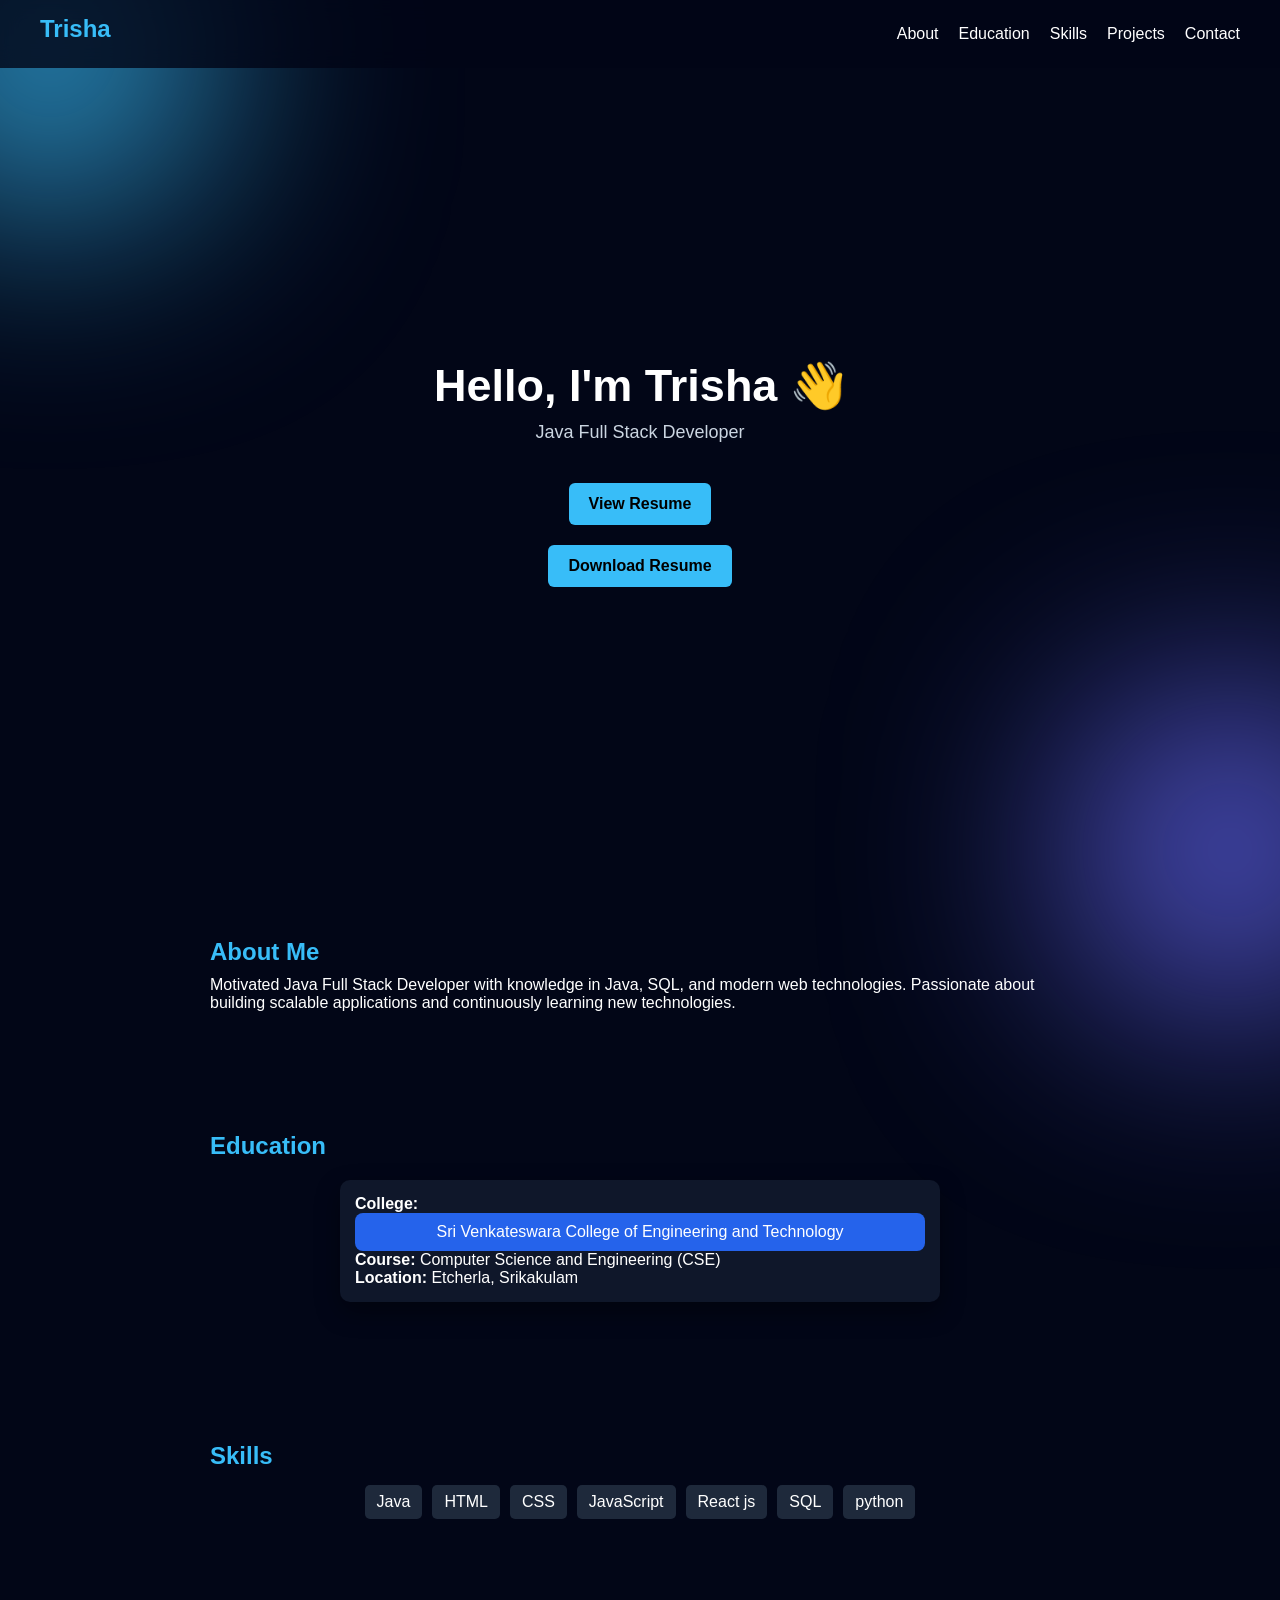
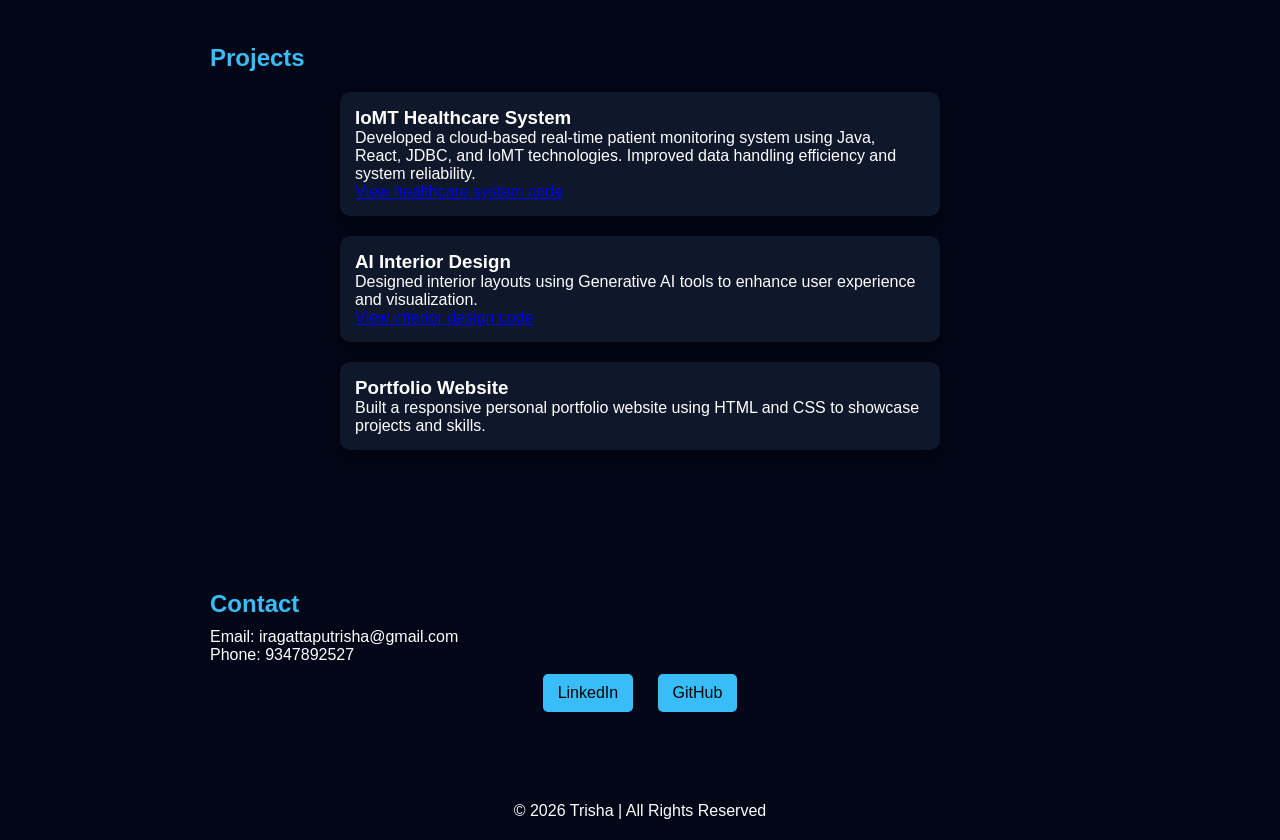
<file: Index.html>
<!DOCTYPE html>
<html lang="en">
<head>
<meta charset="UTF-8">
<meta name="viewport" content="width=device-width, initial-scale=1.0">
<title>Trisha | Portfolio</title>

<link rel="stylesheet" href="stylesheet.css">
</head>

<body>

<nav>
    <h2>Trisha</h2>
    <div>
        <a href="#about">About</a>
        <a href="#education">Education</a>
        <a href="#skills">Skills</a>
        <a href="#projects">Projects</a>
        <a href="#contact">Contact</a>
    </div>
</nav>

<!-- HERO -->
<div class="hero">
    <div class="hero-text">
        <h1>Hello, I'm Trisha 👋</h1>
        <p>Java Full Stack Developer</p>

        <!-- ✅ NEW BUTTONS -->
        <div style="margin-top:20px;">

            <!-- VIEW -->
            <a href="https://github.com/trisha-iragattapu/Portfolio-Website/blob/main/Trisha_resume%20pdf%20.pdf" target="_blank" class="btn">
                View Resume
            </a>
            <br>

        <a href="https://github.com/trisha-iragattapu/Portfolio-Website/raw/main/Trisha_resume%20pdf%20.pdf" target="_blank" class="btn">
            Download Resume
        </a>
    </div>
    </div>
</div>
    

<section id="about">
    <h2>About Me</h2>
    <p>
        Motivated Java Full Stack Developer with knowledge in Java, SQL, and modern web technologies.
        Passionate about building scalable applications and continuously learning new technologies.
    </p>
</section>

<section id="education">
    <h2>Education</h2>
    <div class="card">
        <p><b>College:</b></p>
        <a class="college-link" href="https://www.svcet.net/" target="_blank">
            Sri Venkateswara College of Engineering and Technology
        </a>
        <p><b>Course:</b> Computer Science and Engineering (CSE)</p>
        <p><b>Location:</b> Etcherla, Srikakulam</p>
    </div>
</section>

<section id="skills">
    <h2>Skills</h2>
    <div class="skills">
        <span>Java</span>
        <span>HTML</span>
        <span>CSS</span>
        <span>JavaScript</span>
        <span>React js</span>
        <span>SQL</span>
        <span>python</span>
    </div>
</section>

<section id="projects">
    <h2>Projects</h2>

    <div class="card">
        <h3>IoMT Healthcare System</h3>
        <p>Developed a cloud-based real-time patient monitoring system using Java, React, JDBC, and IoMT technologies.
        Improved data handling efficiency and system reliability.</p>

        <a href="https://github.com/trisha-iragattapu/A-Secure-and-Efficient-cloud-centric-IOMT-Smart-Healthcare" target="_blank">
            View healthcare system code
        </a>
    </div>

    <div class="card">
        <h3>AI Interior Design</h3>
        <p>Designed interior layouts using Generative AI tools to enhance user experience and visualization.</p>

        <a href="https://github.com/trisha-iragattapu/Ai-interior-design" target="_blank">
            View interior design code
        </a>
    </div>

    <div class="card">
        <h3>Portfolio Website</h3>
        <p>Built a responsive personal portfolio website using HTML and CSS to showcase projects and skills.</p>
    </div>
</section>

<section id="contact">
    <h2>Contact</h2>
    <p>Email: iragattaputrisha@gmail.com</p>
    <p>Phone: 9347892527</p>

    <div class="social-links">
        <a href="https://www.linkedin.com/in/trisha-iragattapu-093035378/" target="_blank">LinkedIn</a>
        <a href="https://github.com/trisha-iragattapu" target="_blank">GitHub</a>
    </div>
</section>
<script src="javascript.js"></script>
<footer>
    © 2026 Trisha | All Rights Reserved
</footer>



</body>
</html>
</file>
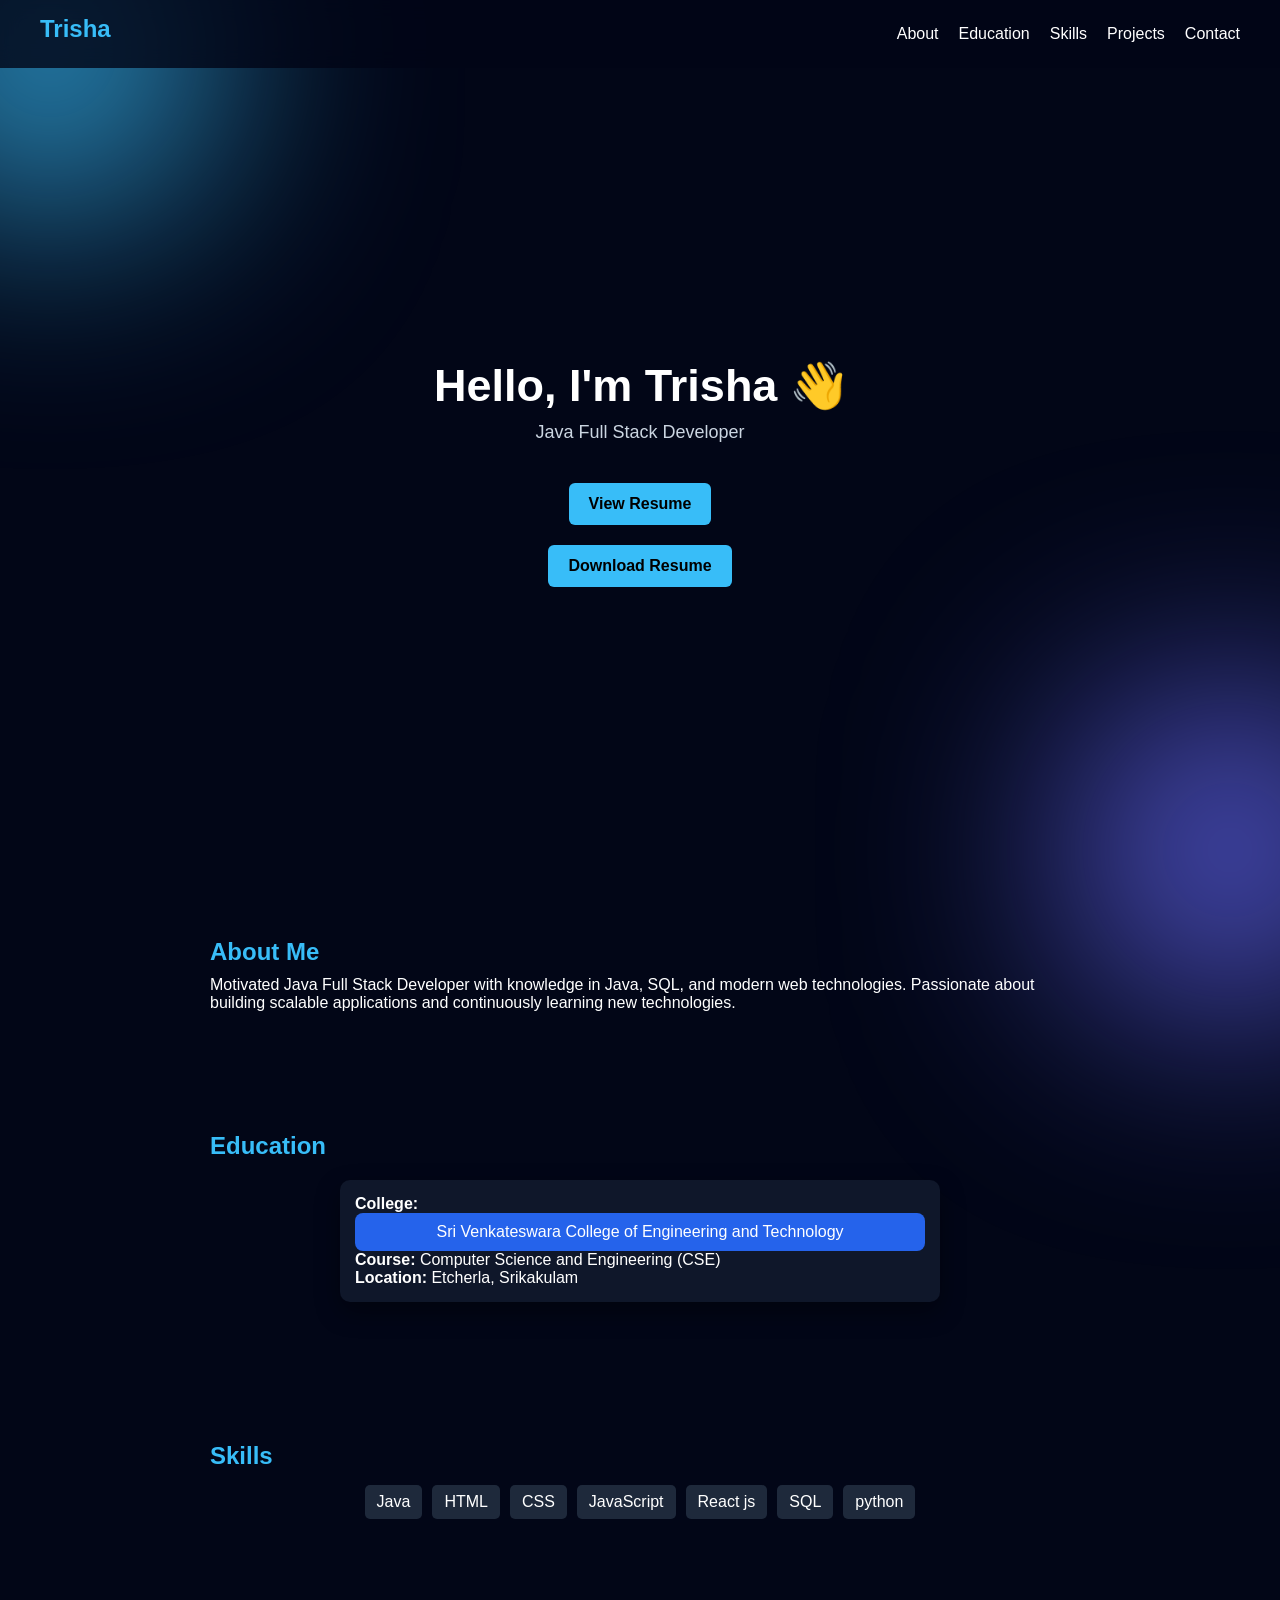
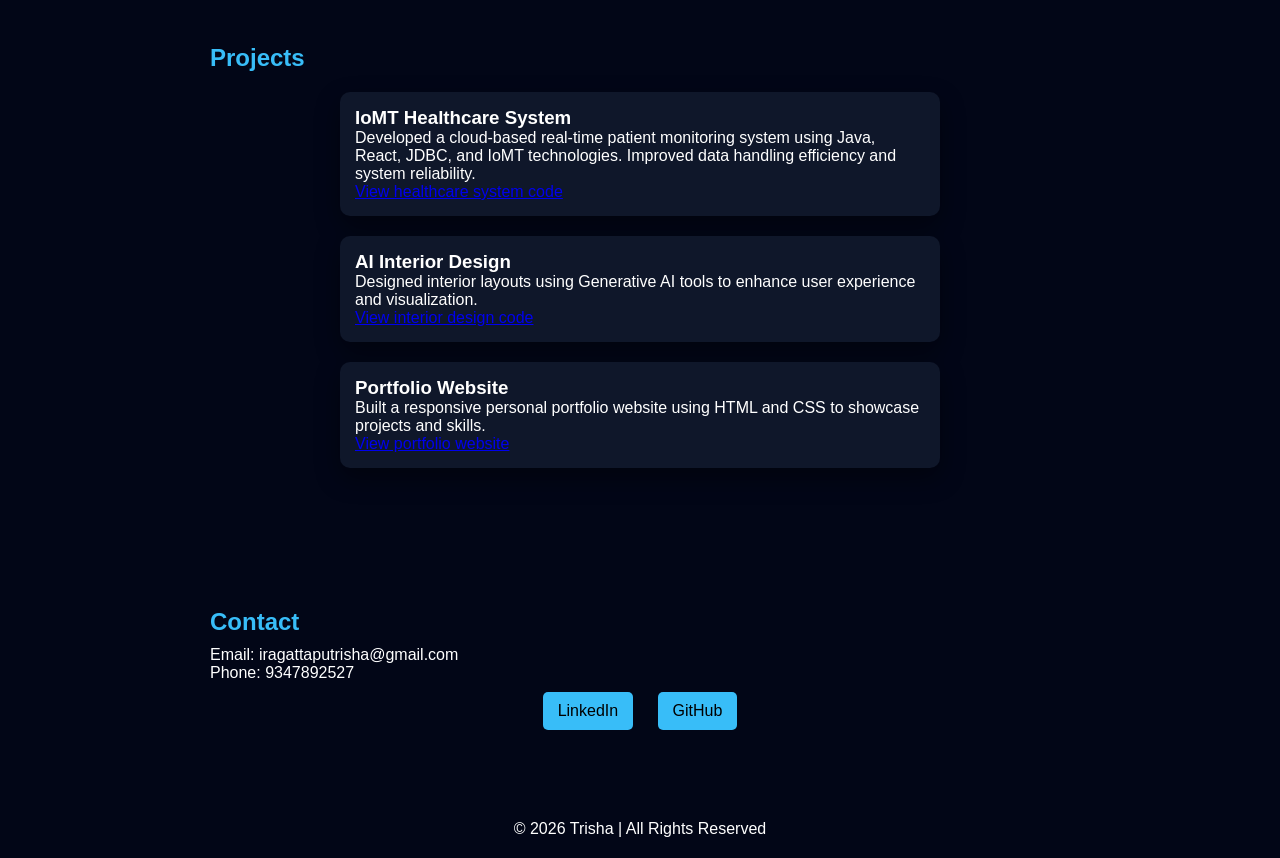
<file: index.html>
<!DOCTYPE html>
<html lang="en">
<head>
<meta charset="UTF-8">
<meta name="viewport" content="width=device-width, initial-scale=1.0">
<title>Trisha | Portfolio</title>

<link rel="stylesheet" href="stylesheet.css">
</head>

<body>

<nav>
    <h2>Trisha</h2>
    <div>
        <a href="#about">About</a>
        <a href="#education">Education</a>
        <a href="#skills">Skills</a>
        <a href="#projects">Projects</a>
        <a href="#contact">Contact</a>
    </div>
</nav>

<!-- HERO -->
<div class="hero">
    <div class="hero-text">
        <h1>Hello, I'm Trisha 👋</h1>
        <p>Java Full Stack Developer</p>

        <!-- ✅ NEW BUTTONS -->
        <div style="margin-top:20px;">

            <!-- VIEW -->
            <a href="https://github.com/trisha-iragattapu/Portfolio-Website/blob/main/Trisha_resume%20pdf%20.pdf" target="_blank" class="btn">
                View Resume
            </a>
            <br>

        <a href="https://github.com/trisha-iragattapu/Portfolio-Website/raw/main/Trisha_resume%20pdf%20.pdf" target="_blank" class="btn">
            Download Resume
        </a>
    </div>
    </div>
</div>
    

<section id="about">
    <h2>About Me</h2>
    <p>
        Motivated Java Full Stack Developer with knowledge in Java, SQL, and modern web technologies.
        Passionate about building scalable applications and continuously learning new technologies.
    </p>
</section>

<section id="education">
    <h2>Education</h2>
    <div class="card">
        <p><b>College:</b></p>
        <a class="college-link" href="https://www.svcet.net/" target="_blank">
            Sri Venkateswara College of Engineering and Technology
        </a>
        <p><b>Course:</b> Computer Science and Engineering (CSE)</p>
        <p><b>Location:</b> Etcherla, Srikakulam</p>
    </div>
</section>

<section id="skills">
    <h2>Skills</h2>
    <div class="skills">
        <span>Java</span>
        <span>HTML</span>
        <span>CSS</span>
        <span>JavaScript</span>
        <span>React js</span>
        <span>SQL</span>
        <span>python</span>
    </div>
</section>

<section id="projects">
    <h2>Projects</h2>

    <div class="card">
        <h3>IoMT Healthcare System</h3>
        <p>Developed a cloud-based real-time patient monitoring system using Java, React, JDBC, and IoMT technologies.
        Improved data handling efficiency and system reliability.</p>

        <a href="https://github.com/trisha-iragattapu/A-Secure-and-Efficient-cloud-centric-IOMT-Smart-Healthcare" target="_blank">
            View healthcare system code
        </a>
    </div>

    <div class="card">
        <h3>AI Interior Design</h3>
        <p>Designed interior layouts using Generative AI tools to enhance user experience and visualization.</p>

        <a href="https://github.com/trisha-iragattapu/Ai-interior-design" target="_blank">
            View interior design code
        </a>
    </div>

    <div class="card">
        <h3>Portfolio Website</h3>
        <p>Built a responsive personal portfolio website using HTML and CSS to showcase projects and skills.</p>
         <a href="https://github.com/trisha-iragattapu/Portfolio-Website" target="_blank">
            View portfolio website
        </a>
    
    </div>
</section>

<section id="contact">
    <h2>Contact</h2>
    <p>Email: iragattaputrisha@gmail.com</p>
    <p>Phone: 9347892527</p>

    <div class="social-links">
        <a href="https://www.linkedin.com/in/trisha-iragattapu-093035378/" target="_blank">LinkedIn</a>
        <a href="https://github.com/trisha-iragattapu" target="_blank">GitHub</a>
    </div>
</section>
<script src="javascript.js"></script>
<footer>
    © 2026 Trisha | All Rights Reserved
</footer>



</body>
</html>
</file>
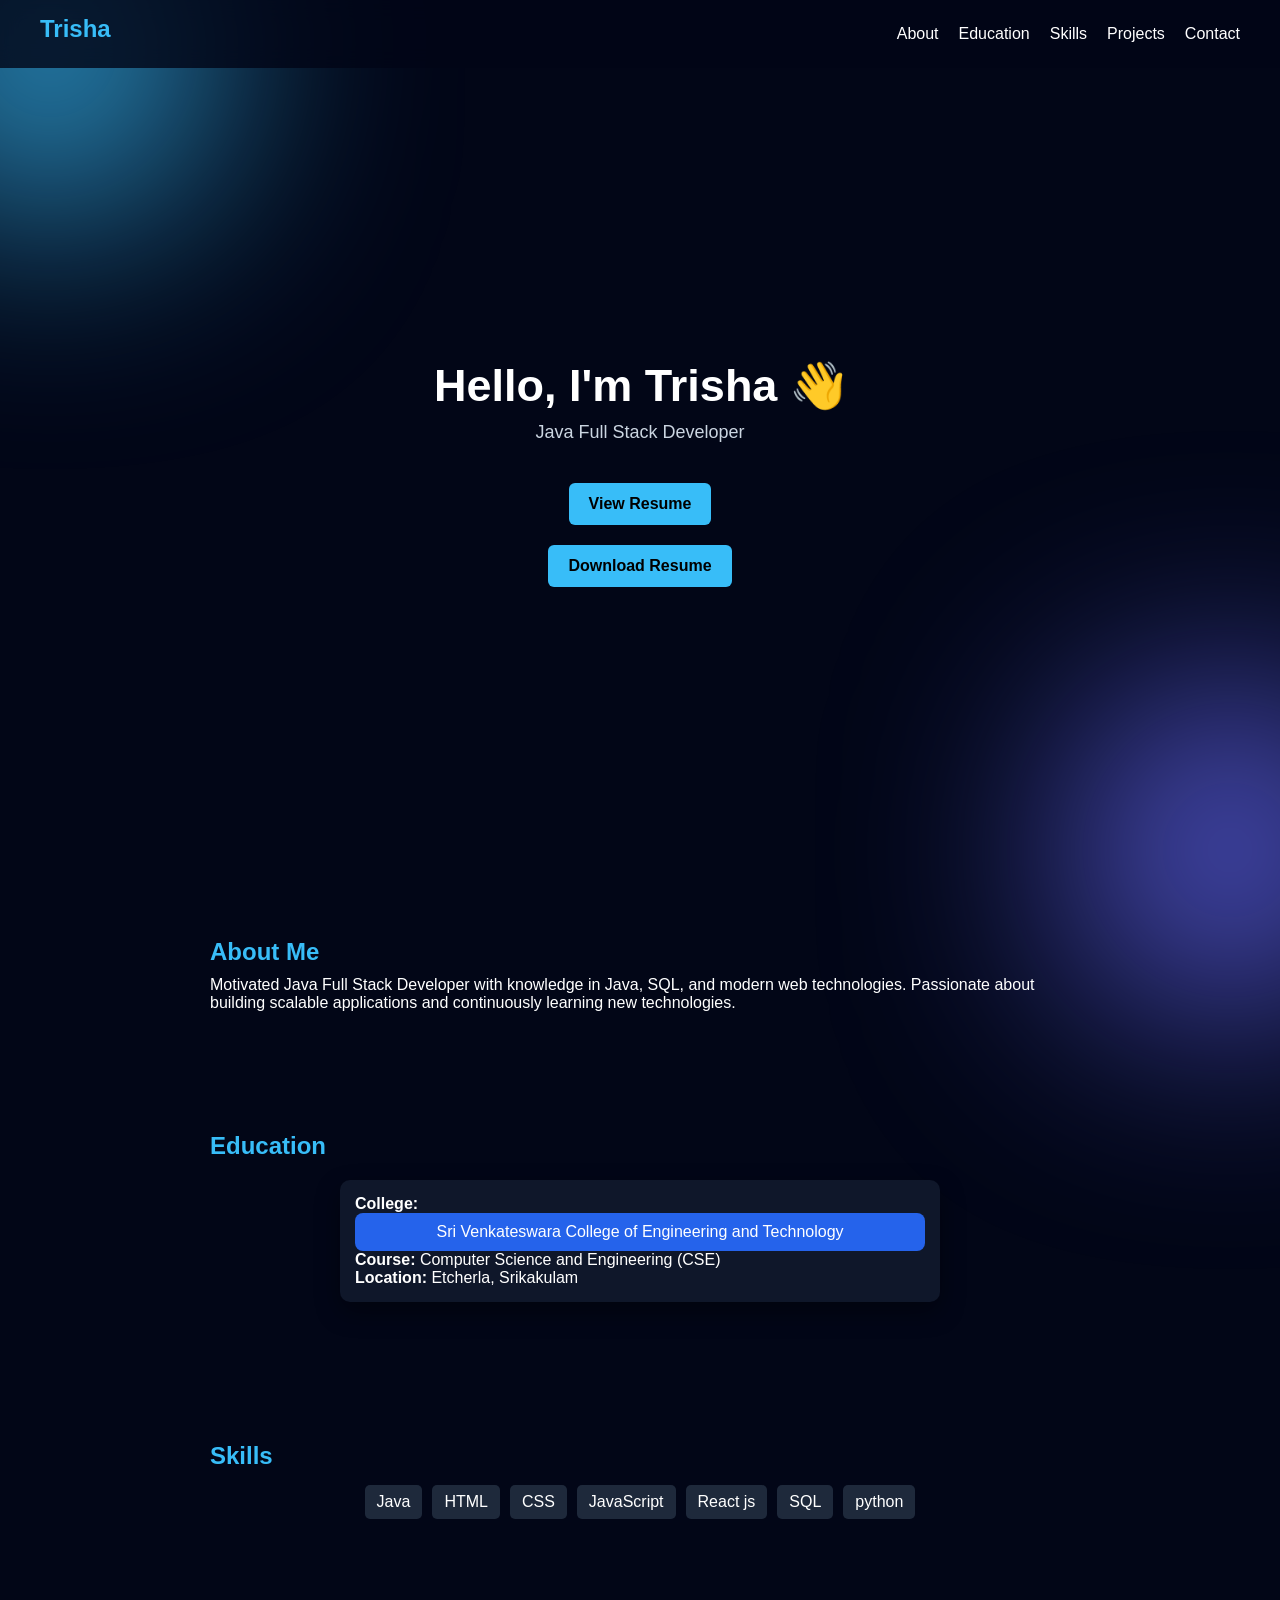
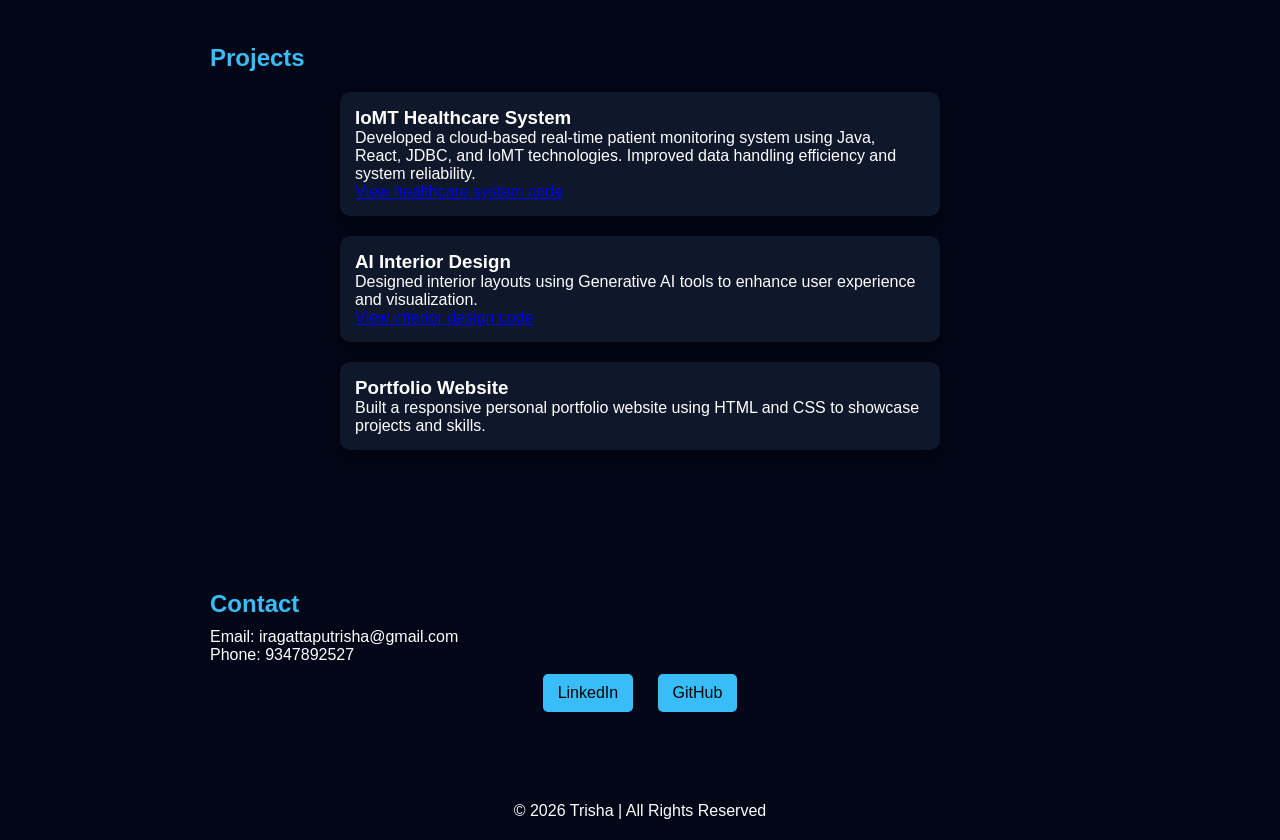
<file: Home.html>
<!DOCTYPE html>
<html lang="en">
<head>
<meta charset="UTF-8">
<meta name="viewport" content="width=device-width, initial-scale=1.0">
<title>Trisha | Portfolio</title>

<link rel="stylesheet" href="stylesheet.css">
</head>

<body>

<nav>
    <h2>Trisha</h2>
    <div>
        <a href="#about">About</a>
        <a href="#education">Education</a>
        <a href="#skills">Skills</a>
        <a href="#projects">Projects</a>
        <a href="#contact">Contact</a>
    </div>
</nav>

<!-- HERO -->
<div class="hero">
    <div class="hero-text">
        <h1>Hello, I'm Trisha 👋</h1>
        <p>Java Full Stack Developer</p>

        <!-- ✅ NEW BUTTONS -->
        <div style="margin-top:20px;">

            <!-- VIEW -->
            <a href="https://github.com/trisha-iragattapu/Portfolio-Website/blob/main/Trisha_resume%20pdf%20.pdf" target="_blank" class="btn">
                View Resume
            </a>
            <br>

        <a href="https://github.com/trisha-iragattapu/Portfolio-Website/raw/main/Trisha_resume%20pdf%20.pdf" target="_blank" class="btn">
            Download Resume
        </a>
    </div>
    </div>
</div>
    

<section id="about">
    <h2>About Me</h2>
    <p>
        Motivated Java Full Stack Developer with knowledge in Java, SQL, and modern web technologies.
        Passionate about building scalable applications and continuously learning new technologies.
    </p>
</section>

<section id="education">
    <h2>Education</h2>
    <div class="card">
        <p><b>College:</b></p>
        <a class="college-link" href="https://www.svcet.net/" target="_blank">
            Sri Venkateswara College of Engineering and Technology
        </a>
        <p><b>Course:</b> Computer Science and Engineering (CSE)</p>
        <p><b>Location:</b> Etcherla, Srikakulam</p>
    </div>
</section>

<section id="skills">
    <h2>Skills</h2>
    <div class="skills">
        <span>Java</span>
        <span>HTML</span>
        <span>CSS</span>
        <span>JavaScript</span>
        <span>React js</span>
        <span>SQL</span>
        <span>python</span>
    </div>
</section>

<section id="projects">
    <h2>Projects</h2>

    <div class="card">
        <h3>IoMT Healthcare System</h3>
        <p>Developed a cloud-based real-time patient monitoring system using Java, React, JDBC, and IoMT technologies.
        Improved data handling efficiency and system reliability.</p>

        <a href="https://github.com/trisha-iragattapu/A-Secure-and-Efficient-cloud-centric-IOMT-Smart-Healthcare" target="_blank">
            View healthcare system code
        </a>
    </div>

    <div class="card">
        <h3>AI Interior Design</h3>
        <p>Designed interior layouts using Generative AI tools to enhance user experience and visualization.</p>

        <a href="https://github.com/trisha-iragattapu/Ai-interior-design" target="_blank">
            View interior design code
        </a>
    </div>

    <div class="card">
        <h3>Portfolio Website</h3>
        <p>Built a responsive personal portfolio website using HTML and CSS to showcase projects and skills.</p>
    </div>
</section>

<section id="contact">
    <h2>Contact</h2>
    <p>Email: iragattaputrisha@gmail.com</p>
    <p>Phone: 9347892527</p>

    <div class="social-links">
        <a href="https://www.linkedin.com/in/trisha-iragattapu-093035378/" target="_blank">LinkedIn</a>
        <a href="https://github.com/trisha-iragattapu" target="_blank">GitHub</a>
    </div>
</section>
<script src="javascript.js"></script>
<footer>
    © 2026 Trisha | All Rights Reserved
</footer>



</body>
</html>
</file>
<file: stylesheet.css>
/* GLOBAL */
* {
    margin: 0;
    padding: 0;
    box-sizing: border-box;
    font-family: 'Segoe UI', sans-serif;
}

html {
    scroll-behavior: smooth;
}

body {
    background: #020617;
    color: white;
}

/* FIX OVERFLOW SAFELY */
img, video {
    max-width: 100%;
    height: auto;
}

/* FLOATING BACKGROUND BLOBS */
body::before, body::after {
    content: "";
    position: fixed;
    width: 300px;
    height: 300px;
    border-radius: 50%;
    filter: blur(120px);
    z-index: -1;
}

body::before {
    background: #38bdf8;
    top: -100px;
    left: -100px;
}

body::after {
    background: #6366f1;
    bottom: -100px;
    right: -100px;
}

/* NAVBAR */
nav {
    display: flex;
    justify-content: space-between;
    align-items: center;
    padding: 15px 40px;
    position: sticky;
    top: 0;
    background: rgba(2,6,23,0.8);
    backdrop-filter: blur(10px);
    z-index: 1000;
}

nav h2 {
    color: #38bdf8;
}

nav div {
    display: flex;
    gap: 20px;
    flex-wrap: wrap; /* IMPORTANT */
}

nav a {
    color: white;
    text-decoration: none;
}

nav a.active {
    color: #38bdf8;
}

/* HERO */
.hero {
    display: flex;
    justify-content: center;
    align-items: center;
    text-align: center;
    min-height: 90vh; /* FIXED */
    padding: 20px;
}

.hero-text {
    max-width: 600px;
}

.hero h1 {
    font-size: 45px;
}

.hero p {
    margin-top: 10px;
    color: #cbd5e1;
    font-size: 18px;
}

.btn {
    display: inline-block;
    margin-top: 20px;
    padding: 12px 20px;
    background: #38bdf8;
    color: black;
    border-radius: 6px;
    text-decoration: none;
    font-weight: bold;
    transition: 0.3s;
}

.btn:hover {
    transform: translateY(-3px);
}

/* SECTIONS */
section {
    max-width: 900px;
    margin: auto;
    padding: 60px 20px;
    opacity: 0;
    transform: translateX(-50px);
    transition: 0.6s;
}

section.show {
    opacity: 1;
    transform: translateX(0);
}

h2 {
    color: #38bdf8;
    margin-bottom: 10px;
}

/* CARDS */
.card {
    background: #0f172a;
    padding: 15px;
    margin: 20px auto;
    border-radius: 10px;
    max-width: 600px;
    width: 100%; /* IMPORTANT */
    box-shadow: 0 10px 25px rgba(0,0,0,0.4);
    transition: 0.3s;
}

.card:hover {
    transform: translateY(-5px);
}

/* SKILLS */
.skills {
    display: flex;
    flex-wrap: wrap;
    justify-content: center;
}

.skills span {
    background: #1e293b;
    margin: 5px;
    padding: 8px 12px;
    border-radius: 5px;
}

/* COLLEGE LINK */
.college-link {
    display: block;
    text-align: center;
    padding: 10px;
    background: #2563eb;
    color: white;
    text-decoration: none;
    border-radius: 8px;
    word-break: break-word;
}

/* SOCIAL */
.social-links {
    text-align: center;
}

.social-links a {
    display: inline-block;
    margin: 10px;
    padding: 10px 15px;
    background: #38bdf8;
    color: black;
    text-decoration: none;
    border-radius: 5px;
}

/* FOOTER */
footer {
    text-align: center;
    padding: 20px;
}

/* ================= MOBILE ================= */
@media (max-width: 768px) {

    nav {
        flex-direction: column;
        padding: 15px;
        text-align: center;
    }

    nav div {
        justify-content: center;
        gap: 10px;
    }

    .hero {
        min-height: auto;
        padding: 40px 20px;
    }

    .hero h1 {
        font-size: 28px;
    }

    .hero p {
        font-size: 16px;
    }

    section {
        padding: 40px 15px;
        text-align: center;
    }

    .card {
        max-width: 100%;
    }

    .social-links a {
        display: block;
        margin: 10px auto;
    }
}
</file>
